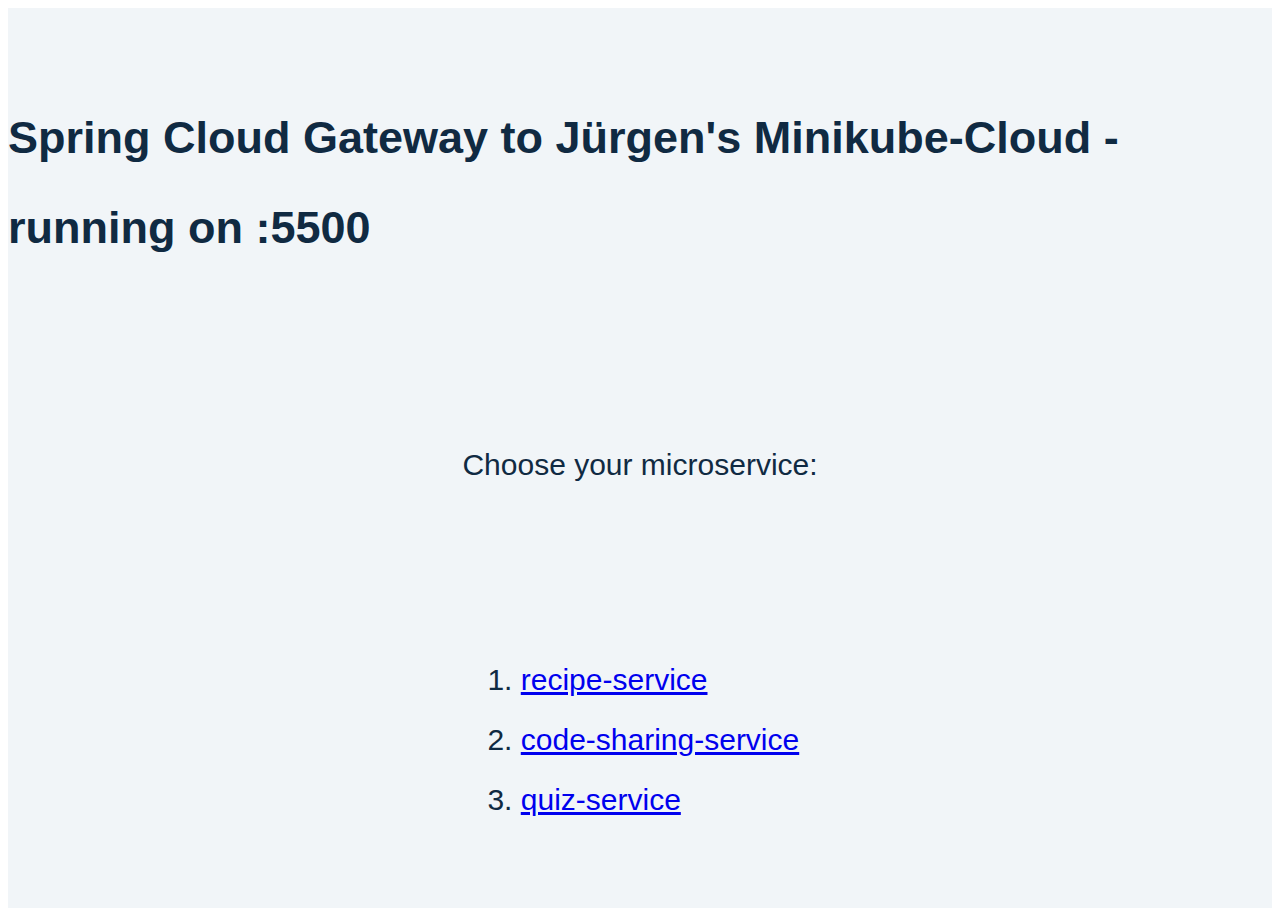
<file: src/main/resources/static/index.html>
<!DOCTYPE html>
<html lang="en">
<head>
  <meta charset="UTF-8">
  <title>Spring Cloud Gateway</title>
  <link rel="stylesheet" href="css/main.css" />
</head>
<body>
<main>
  <h2>Spring Cloud Gateway to Jürgen's Minikube-Cloud - running on :5500</h2>
  <p>Choose your microservice:</p>
  <ol>
    <li><a href="./recipe">recipe-service</a></li>
    <li><a href="./code">code-sharing-service</a></li>
    <li><a href="./quiz">quiz-service</a></li>
  </ol>
</main>
</body>
</html>
</file>
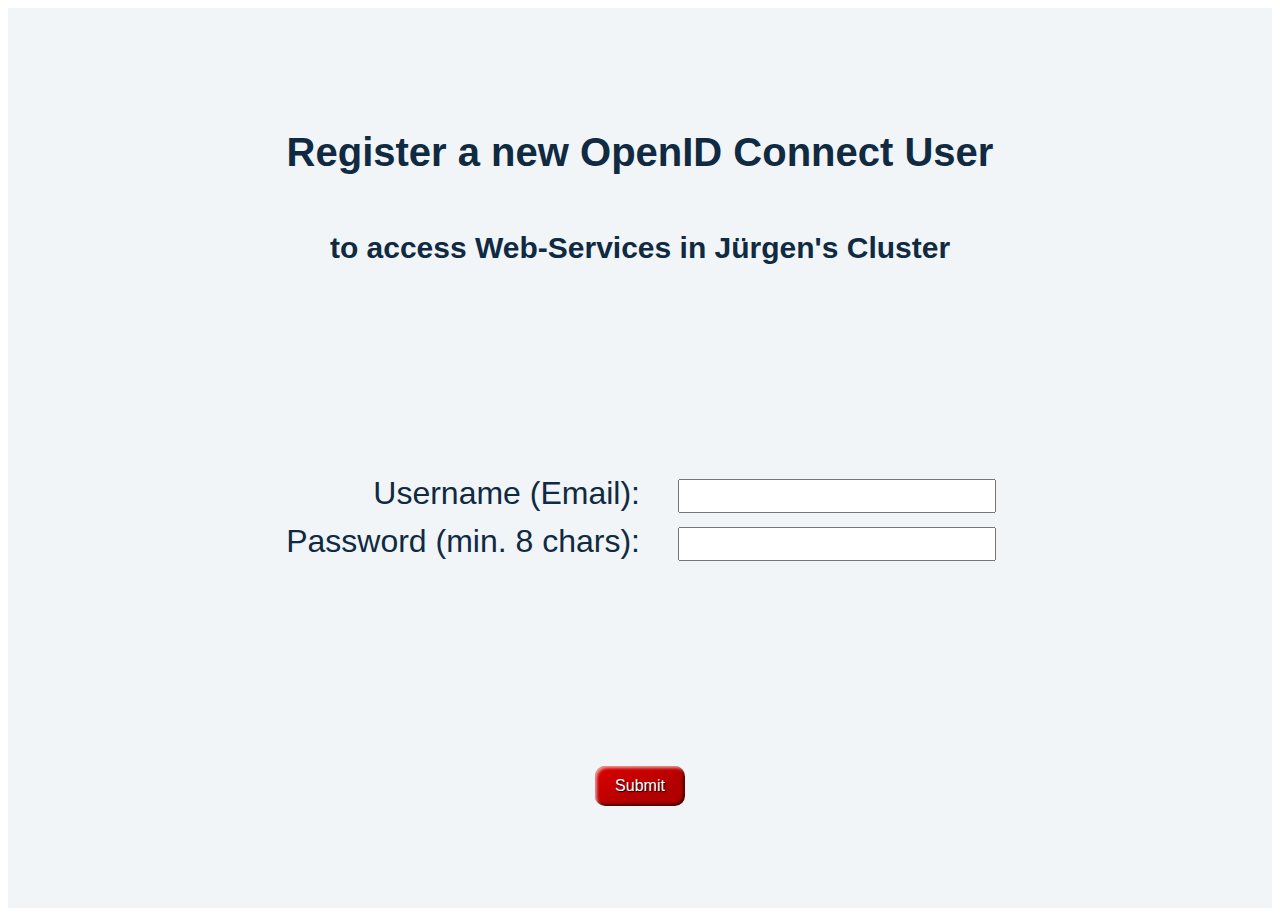
<file: src/main/resources/static/register.html>
<!DOCTYPE html>
<html lang="en">
<head>
  <meta charset="UTF-8">
  <title>Register User</title>
  <link rel="stylesheet" href="css/register.css"/>
  <script type="text/javascript" src="js/register.js"></script>
</head>
<body>
<main>
  <header class="ui-width">
    <h1>Register a new OpenID Connect User</h1>
    <h2>to access Web-Services in Jürgen's Cluster</h2>
  </header>
  <div class="ui-width">
    <div>
      <label for="username">Username (Email):</label>
      <input id="username" type="text" />
    </div>
    <div>
      <label for="password">Password (min. 8 chars):</label>
      <input id="password" type="password" />
    </div>
  </div>
  <div class="ui-width" id="div_button">
    <button id="register" type="button" onclick="register()">Submit</button>
  </div>
</main>
</body>
</html>
</file>
<file: src/main/resources/static/css/main.css>
main {
    min-height: 100vh;
    display: grid;
    place-items: center;
    font-family: "Open Sans", sans-serif;
    background: hsl(210, 36%, 96%);
    color: hsl(209, 61%, 16%);
    line-height: 2;
    font-size: 1.875rem;
}
</file>
<file: src/main/resources/static/css/register.css>
main {
    min-height: 100vh;
    display: grid;
    place-items: center;
    font-family: "Open Sans", sans-serif;
    background: hsl(210, 36%, 96%);
    color: hsl(209, 61%, 16%);
    line-height: 1.25;
    font-size: 1.25rem;
}
header {
    display: grid;
    place-items: center;
}
.ui-width {
    width: 80vw;
}
div {
    margin-bottom: 10px;
}
label {
    font: 2rem 'Fira Sans', sans-serif;
    display: inline-block;
    width: 40vw;
    text-align: right;
    padding-right: 1em;
}
input {
    font: 1.5rem 'Fira Sans', sans-serif;
}
#div_button {
    display: flex;
    justify-content: center;
}
#register {
    margin: 0 auto;
    border: 0;
    line-height: 2.5;
    padding: 0 20px;
    font-size: 1rem;
    text-align: center;
    color: white;
    text-shadow: 1px 1px 1px black;
    border-radius: 10px;
    background-color: rgba(220, 0, 0, 1);
    background-image: linear-gradient(to top left,
        rgba(0, 0, 0, .2),
        rgba(0, 0, 0, .2) 30%,
        rgba(0, 0, 0, 0));
    box-shadow: inset 2px 2px 3px rgba(255, 255, 255, .6),
    inset -2px -2px 3px rgba(0, 0, 0, .6);
}
#register:hover {
    background-color: rgba(255, 0, 0, 1);
}
#register:active {
    box-shadow: inset -2px -2px 3px rgba(255, 255, 255, .6),
    inset 2px 2px 3px rgba(0, 0, 0, .6);
}
</file>
